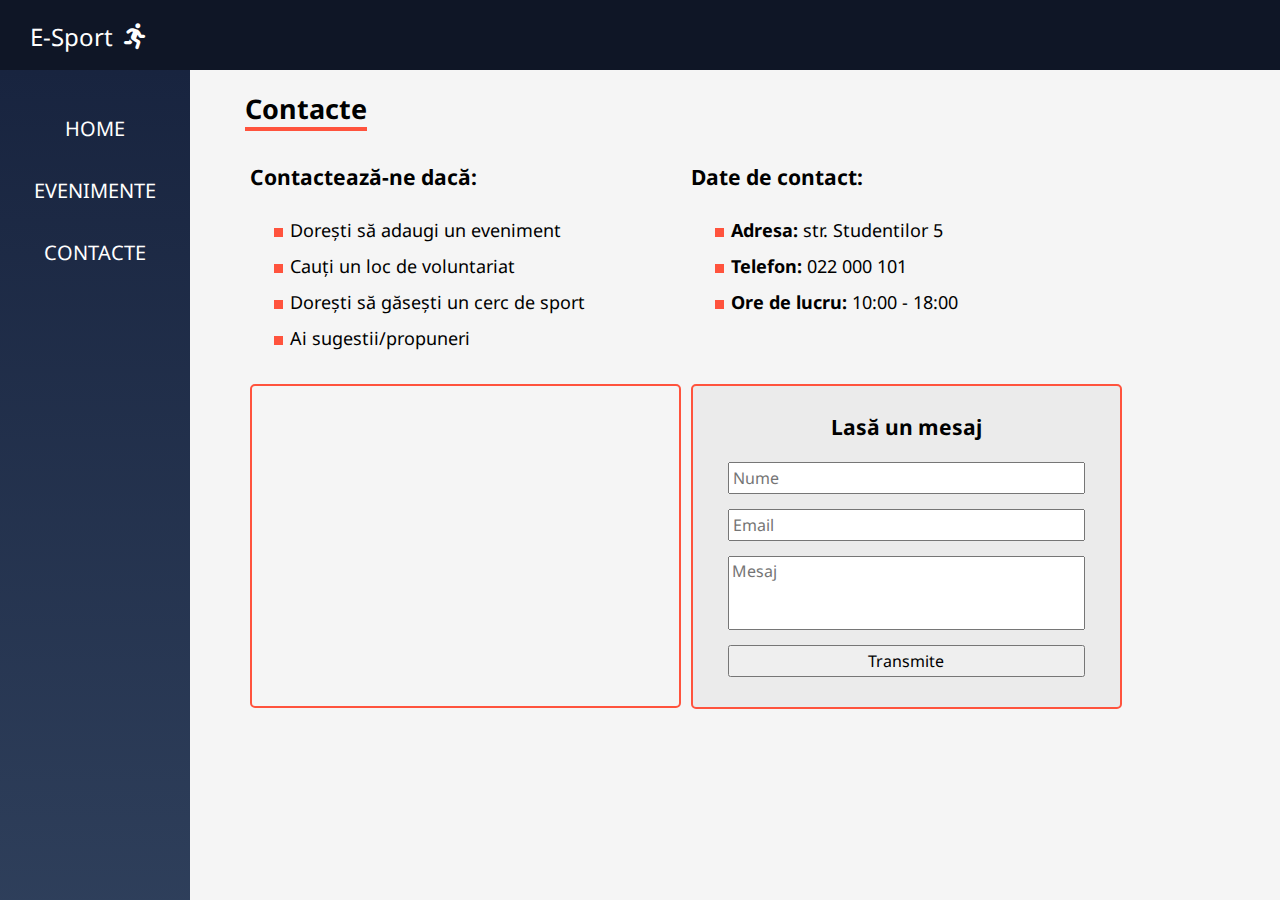
<file: pages/contacte.html>
<!DOCTYPE html>
<html>

<head>
    <meta charset="UTF-8" />
    <link rel="stylesheet" type="text/css" href="../css/style.css" />
    <meta name="viewport" content="width=device-width, initial-scale=1.0" />
    <link rel="stylesheet" href="https://cdnjs.cloudflare.com/ajax/libs/font-awesome/5.15.2/css/all.min.css" />
    <title>E-Sport</title>
</head>

<body>

    <header>
        <a href="../index.html">
            E-Sport
            <i class="fas fa-running logo"></i>
        </a>

        <i id="menu-btn" class="fas fa-bars" onclick="show()"></i>
    </header>

    <div class="page-container">

        <aside id="side-menu">
            <a href="../index.html">Home</a>
            <a href="evenimente.html">Evenimente</a>
            <a href="contacte.html">Contacte</a>
        </aside>

        <main>
            <h2 class="title">Contacte</h2>

            <div class="row">
                <div class="col-50">
                    <h3>Contactează-ne dacă:</h3>

                    <ul class="contact-list">
                        <li>Dorești să adaugi un eveniment</li>
                        <li>Cauți un loc de voluntariat</li>
                        <li>Dorești să găsești un cerc de sport</li>
                        <li>Ai sugestii/propuneri</li>
                    </ul>

                </div>

                <div class="col-50">
                    <h3>Date de contact:</h3>

                    <ul class="contact-list">
                        <li><b>Adresa: </b> str. Studentilor 5</li>
                        <li><b>Telefon: </b> 022 000 101 </li>
                        <li><b>Ore de lucru: </b> 10:00 - 18:00</li>
                    </ul>
                </div>
            </div>

            <div class="row">
                <div class="col-50">
                    <iframe class="map"
                        src="https://www.google.com/maps/embed?pb=!1m18!1m12!1m3!1d2718.0107389748946!2d28.868936151459796!3d47.05963967904997!2m3!1f0!2f0!3f0!3m2!1i1024!2i768!4f13.1!3m3!1m2!1s0x40c97ce08a10e683%3A0x4d92abaf28198b6!2sStudentilor%20St%2C%20Chi%C8%99in%C4%83u%2C%20Moldova!5e0!3m2!1sen!2s!4v1625836312190!5m2!1sen!2s"
                        style="border:0;" allowfullscreen="" loading="lazy"></iframe>
                </div>

                <div class="col-50">
                    <div class="contact-form">
                        <form>
                            <h3 class="centered">Lasă un mesaj</h3>
                            <input type="text" placeholder="Nume"  required/>
                            <input type="email" placeholder="Email" required/>
                            <textarea rows="3" placeholder="Mesaj" required></textarea>
                            <input type="submit" value="Transmite" />
                        </form>
                    </div>
                </div>

            </div>


        </main>

    </div>

    <script src="../js/main.js"></script>
</body>

</html>
</file>
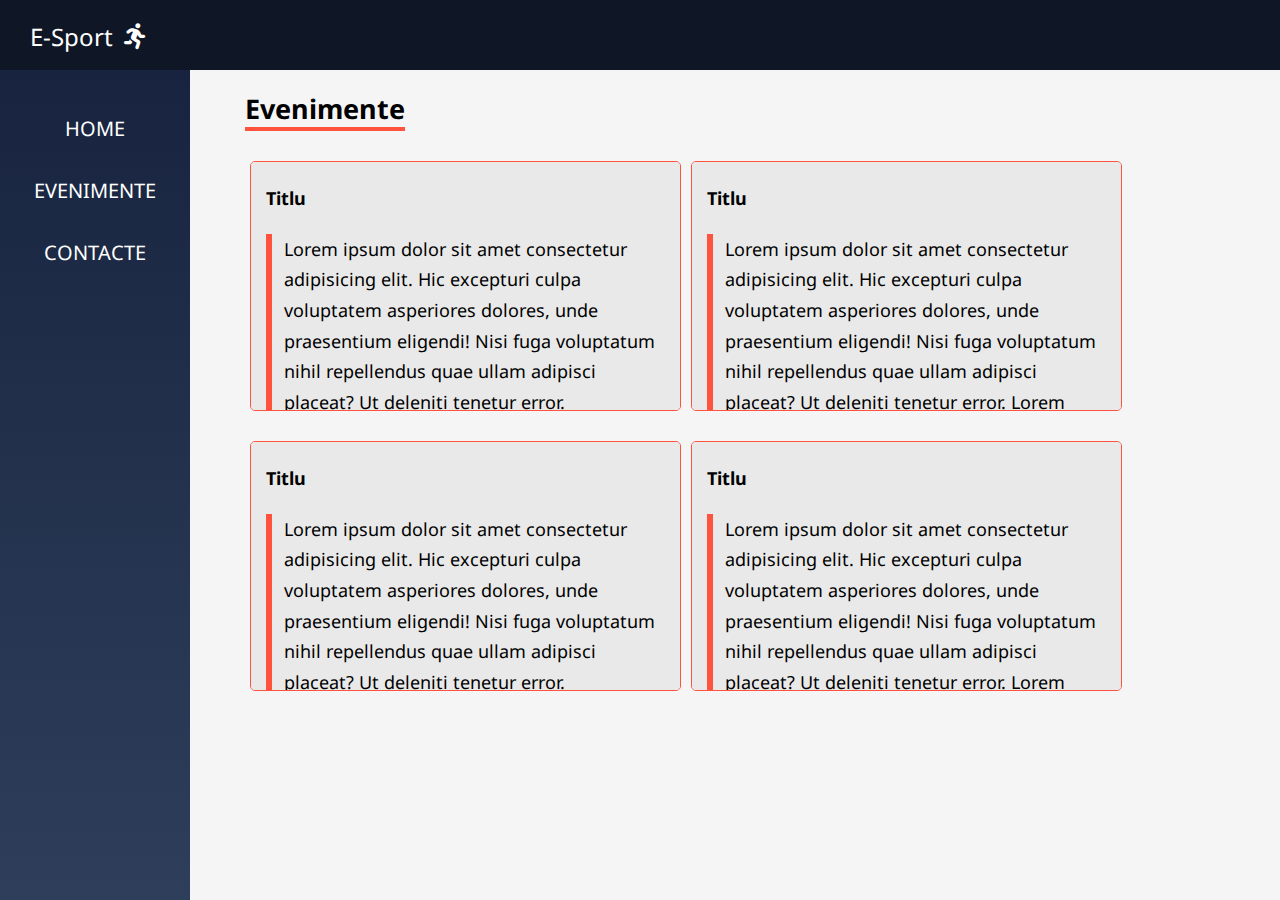
<file: pages/evenimente.html>
<!DOCTYPE html>
<html>

<head>
    <meta charset="UTF-8" />
    <link rel="stylesheet" type="text/css" href="../css/style.css" />
    <meta name="viewport" content="width=device-width, initial-scale=1.0" />
    <link rel="stylesheet" href="https://cdnjs.cloudflare.com/ajax/libs/font-awesome/5.15.2/css/all.min.css" />
    <title>E-Sport</title>
</head>

<body>

    <header>
        <a href="../index.html">
            E-Sport
            <i class="fas fa-running logo"></i>
        </a>

        <i id="menu-btn" class="fas fa-bars" onclick="show()"></i>

    </header>

    <div class="page-container">

        <aside id="side-menu">
            <a href="../index.html">Home</a>
            <a href="evenimente.html">Evenimente</a>
            <a href="contacte.html">Contacte</a>
        </aside>

        <main>
            <h2 class="title">Evenimente</h2>

            <div class="row row-event">
                <div class="col-50">
                    <div class="event">
                        <h4>Titlu</h4>
                        <p>
                            Lorem ipsum dolor sit amet consectetur adipisicing elit. Hic excepturi culpa voluptatem
                            asperiores dolores, unde praesentium eligendi! Nisi fuga voluptatum nihil repellendus quae
                            ullam
                            adipisci placeat? Ut deleniti tenetur error.
                        </p>
                    </div>
                </div>

                <div class="col-50">
                    <div class="event">
                        <h4>Titlu</h4>
                        <p>
                            Lorem ipsum dolor sit amet consectetur adipisicing elit. Hic excepturi culpa voluptatem
                            asperiores dolores, unde praesentium eligendi! Nisi fuga voluptatum nihil repellendus quae
                            ullam
                            adipisci placeat? Ut deleniti tenetur error.
                            Lorem ipsum dolor sit amet consectetur adipisicing elit. Hic excepturi culpa voluptatem
                            asperiores dolores, unde praesentium eligendi! Nisi fuga voluptatum nihil repellendus quae
                            ullam
                            adipisci placeat? Ut deleniti tenetur error.
                        </p>
                    </div>
                </div>
            </div>

            <div class="row row-event">
                <div class="col-50">
                    <div class="event">
                        <h4>Titlu</h4>
                        <p>
                            Lorem ipsum dolor sit amet consectetur adipisicing elit. Hic excepturi culpa voluptatem
                            asperiores dolores, unde praesentium eligendi! Nisi fuga voluptatum nihil repellendus quae
                            ullam
                            adipisci placeat? Ut deleniti tenetur error.
                        </p>
                    </div>
                </div>

                <div class="col-50">
                    <div class="event">
                        <h4>Titlu</h4>
                        <p>
                            Lorem ipsum dolor sit amet consectetur adipisicing elit. Hic excepturi culpa voluptatem
                            asperiores dolores, unde praesentium eligendi! Nisi fuga voluptatum nihil repellendus quae
                            ullam
                            adipisci placeat? Ut deleniti tenetur error.
                            Lorem ipsum dolor sit amet consectetur adipisicing elit. Hic excepturi culpa voluptatem
                            asperiores dolores, unde praesentium eligendi! Nisi fuga voluptatum nihil repellendus quae
                            ullam
                            adipisci placeat? Ut deleniti tenetur error.
                        </p>
                    </div>
                </div>
            </div>

        </main>

    </div>

    <script src="../js/main.js"></script>
</body>

</html>
</file>
<file: css/style.css>
@import url('https://fonts.googleapis.com/css2?family=Noto+Sans&display=swap');

*{
    box-sizing: border-box;
}

::-webkit-scrollbar {
    width: 6px;
}

::-webkit-scrollbar-thumb {
    background: #a8a8a8;
    border-radius: 8px;
}

body {
    margin: 0;
    background-color: #f5f5f5;
    font-size: 18px;
    font-family: 'Noto Sans', sans-serif;
}

header {
    height: 70px;
    background-color: #0f1626;
    position: fixed;
    width: 100%;
    padding-top: 20px;
    padding-left: 30px;
    font-size: 24px;
}

header a {
    color: white;
    text-decoration: none;
}

.page-container {
    min-height: 100vh;
    padding-top: 70px;
}

main {
    margin: 10px 10% 60px 220px;
    padding: 0px 25px;
}

aside {
    width: 190px;
    height: 100vh;
    position: fixed;
    background: linear-gradient(to bottom, #18243f, #30415d);
    padding-top: 10px;
    font-size: 20px;
}

aside a {
    display: block;
    color: white;
    text-transform: uppercase;
    text-decoration: none;
    text-align: center;
    margin-top: 35px;
}

.logo {
    margin-left: 5px;
    font-size: 26px;
}

p {
    line-height: 170%;
    border-left: 6px solid #ff533d;
    padding-left: 12px;
}

.row {
    overflow: auto;
}

[class^="col-"] {
    float: left;
    padding: 5px;
}

.col-10 { width: 10%; }
.col-20 { width: 20%; }
.col-30 { width: 30%; }
.col-40 { width: 40%; }
.col-50 { width: 50%; }
.col-60 { width: 60%; }
.col-70 { width: 70%; }
.col-80 { width: 80%; }
.col-90 { width: 90%; }
.col-100 { width: 100%; }

.title {
    border-bottom: 4px solid #ff533d;
    margin-bottom: 5px;
    margin-top: 10px;
    display: inline-block;
}

.intro-video {
    display: block;
    max-height: 50vh;
    margin: 40px auto;
    max-width: 100%;
    border-radius: 8px;
}

.gallery {
    display: flex;
    justify-content: space-around;
    flex-wrap: wrap;
    margin-top: 40px;
}

.gallery img {
    width: 200px;
    height: 200px;
    object-fit: cover;
    border-radius: 5px;
    transition: all 0.3s;
}

.gallery img:hover {
    transform: scale(1.05);
    transition: all 0.3s;
}

.row-event {
    margin-top: 20px;
}

.event {
    padding: 0px 15px 15px 15px;
    background-color: #e9e9e9;
    border-radius: 5px;
    border: 1px solid #ff533d;
    height: 250px;
    overflow-y: scroll;
}

.contact-list {
    line-height: 200%;
    list-style: linear-gradient(#ff533d, #ff533d);
}

.map {
    width: 100%;
    max-width: 500px;
    height: 324px;
    border-radius: 5px;
    border: 2px solid #ff533d !important;
}

.centered {
    text-align: center;
}

.contact-form {
    background-color: #ebebeb;
    border-radius: 5px;
    border: 2px solid #ff533d;
    max-width: 500px;
    padding: 5px 15px 30px 15px;
}

.contact-form input, .contact-form textarea {
    display: block;
    width: 90%;
    margin: 15px auto 0px auto;
    resize: none;
    font-family: inherit;
    padding: 3px;
    font-size: 16px;
}

#menu-btn {
    color: white;
    font-size: 28px;
    position: absolute;
    top: 22px;
    right: 25px;
    display: none;
}

.show {
    display: block !important;
}


@media (max-width: 768px) {
    
    body {
        font-size: 16px;
    }

    [class^="col-"] {
        width: 100%;
    }

    main {
        margin: 0px;
        padding: 10px 15px 20px 15px;
    }

    aside {
        display: none;
        height: auto;
        width: 100%;
        padding-top: 0px;
        padding-bottom: 25px;
    }

    .gallery img {
        width: 130px;
        height: 130px;
    }

    #menu-btn {
        display: block;
    }

}
</file>
